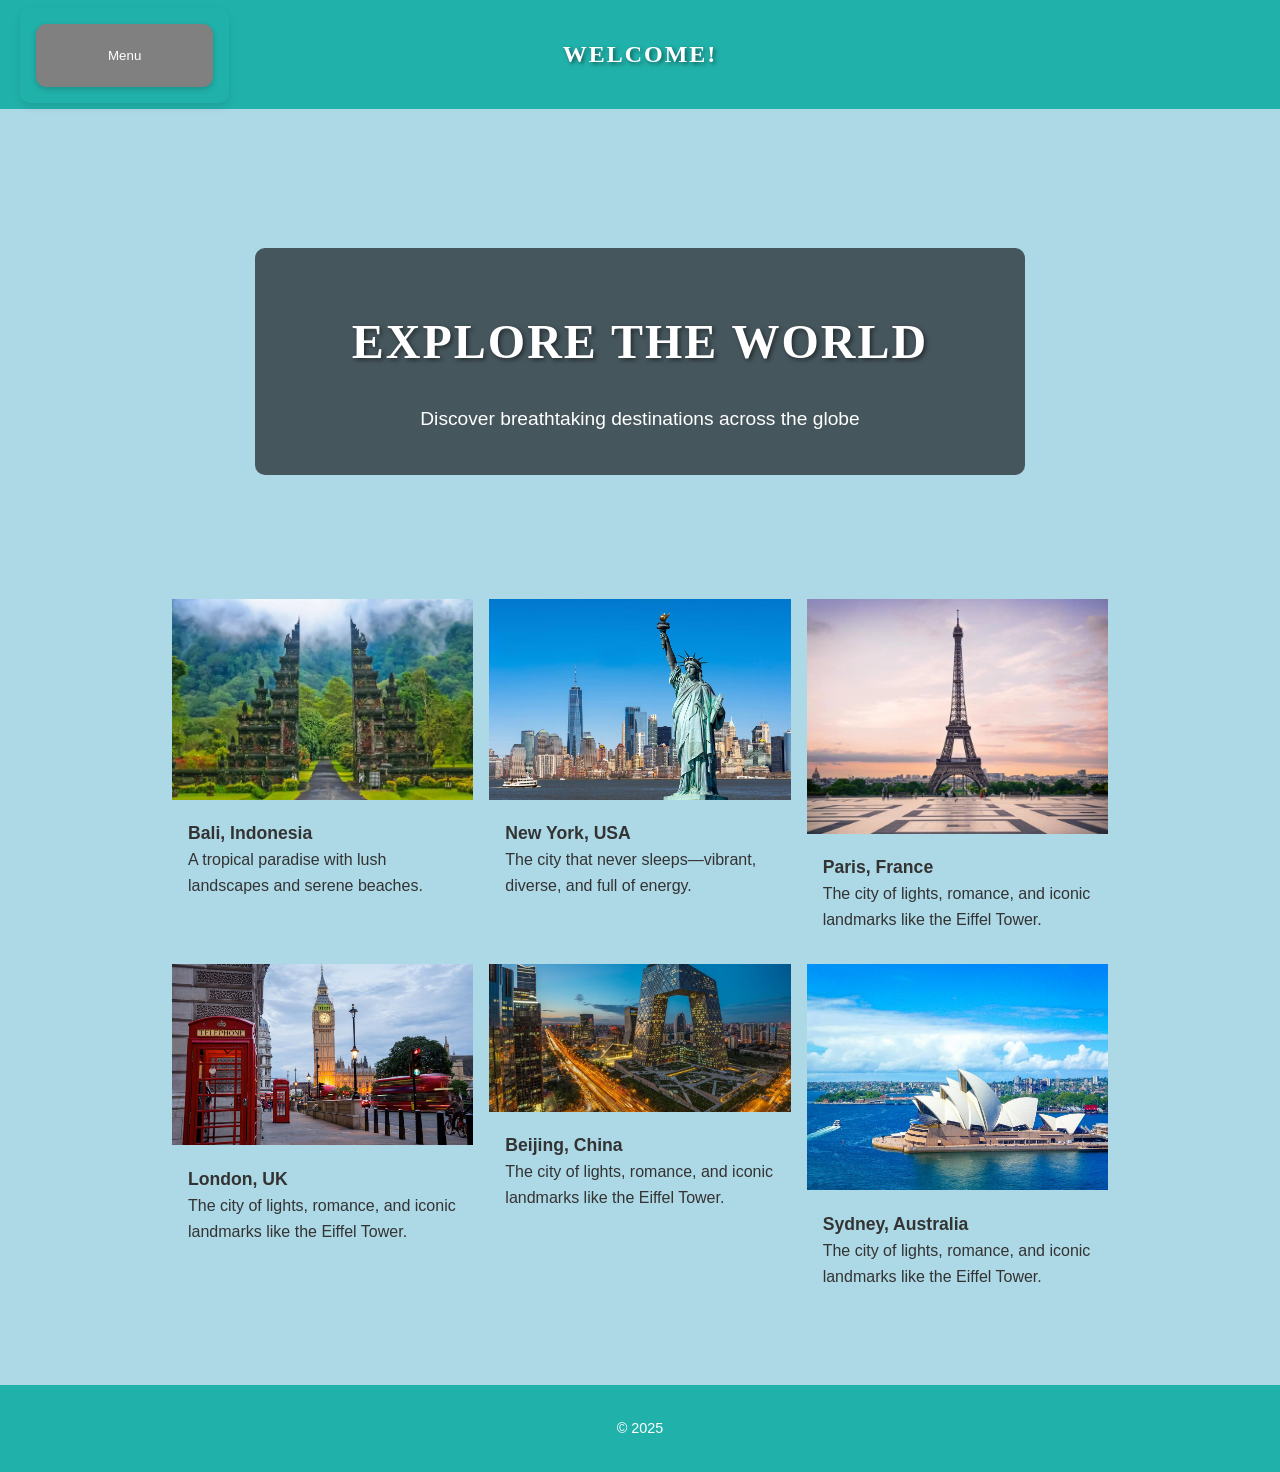
<file: index.html>
<!DOCTYPE html>
<html lang="en">

<head>
    <meta charset="UTF-8" />
    <meta name="viewport" content="width=device-width, initial-scale=1.0" />
    <title>Travel Website</title>
    <link rel="stylesheet" href="style.css" />
</head>

<body class="page-home">
    <header class="text-center py-4 bg-dark text-white">
        <h1>WELCOME!</h1>
    </header>


    <div class="dropdown">
        <button class="dropbtn">Menu</button>
        <div class="dropdown-content">
            <a href="About.html">About</a>
            <a href="Top Destinations.html">Top Destinations</a>
            <a href="Interactive Map.html">Interactive Map</a>
            <a href="Travel Tips.html">Travel Tips</a>
            <a href="Contacts.html">Contacts</a>
        </div>
    </div>



    <header class="hero text-center text-white">
        <div class="overlay">
            <h1>Explore the World</h1>
            <p>Discover breathtaking destinations across the globe</p>
        </div>
    </header>

    <section class="card-section">
        <div class="card-row">
            <div class="card">
                <img src="images/bali.png" alt="Bali" />
                <h5>Bali, Indonesia</h5>
                <p>A tropical paradise with lush landscapes and serene beaches.</p>
            </div>
            <div class="card">
                <img src="images/newyork.png" alt="New York" />
                <h5>New York, USA</h5>
                <p>The city that never sleeps—vibrant, diverse, and full of energy.</p>
            </div>
            <div class="card">
                <img src="images/paris.png" alt="Paris" />
                <h5>Paris, France</h5>
                <p>The city of lights, romance, and iconic landmarks like the Eiffel Tower.</p>
            </div>

            <div class="card">
                <img src="images/londn.png" alt="London" />
                <h5>London, UK</h5>
                <p>The city of lights, romance, and iconic landmarks like the Eiffel Tower.</p>
            </div>

            <div class="card">
                <img src="images/beijing.png" alt="beijing" />
                <h5>Beijing, China</h5>
                <p>The city of lights, romance, and iconic landmarks like the Eiffel Tower.</p>
            </div>

            <div class="card">
                <img src="images/australia.png" alt="Paris" />
                <h5>Sydney, Australia</h5>
                <p>The city of lights, romance, and iconic landmarks like the Eiffel Tower.</p>
            </div>
        </div>
    </section>

    <footer class="text-center py-4 bg-dark text-white">
        <p>&copy; 2025</p>
    </footer>

    <script src="script/dropdown.js"></script>
</body>

</html>
</file>
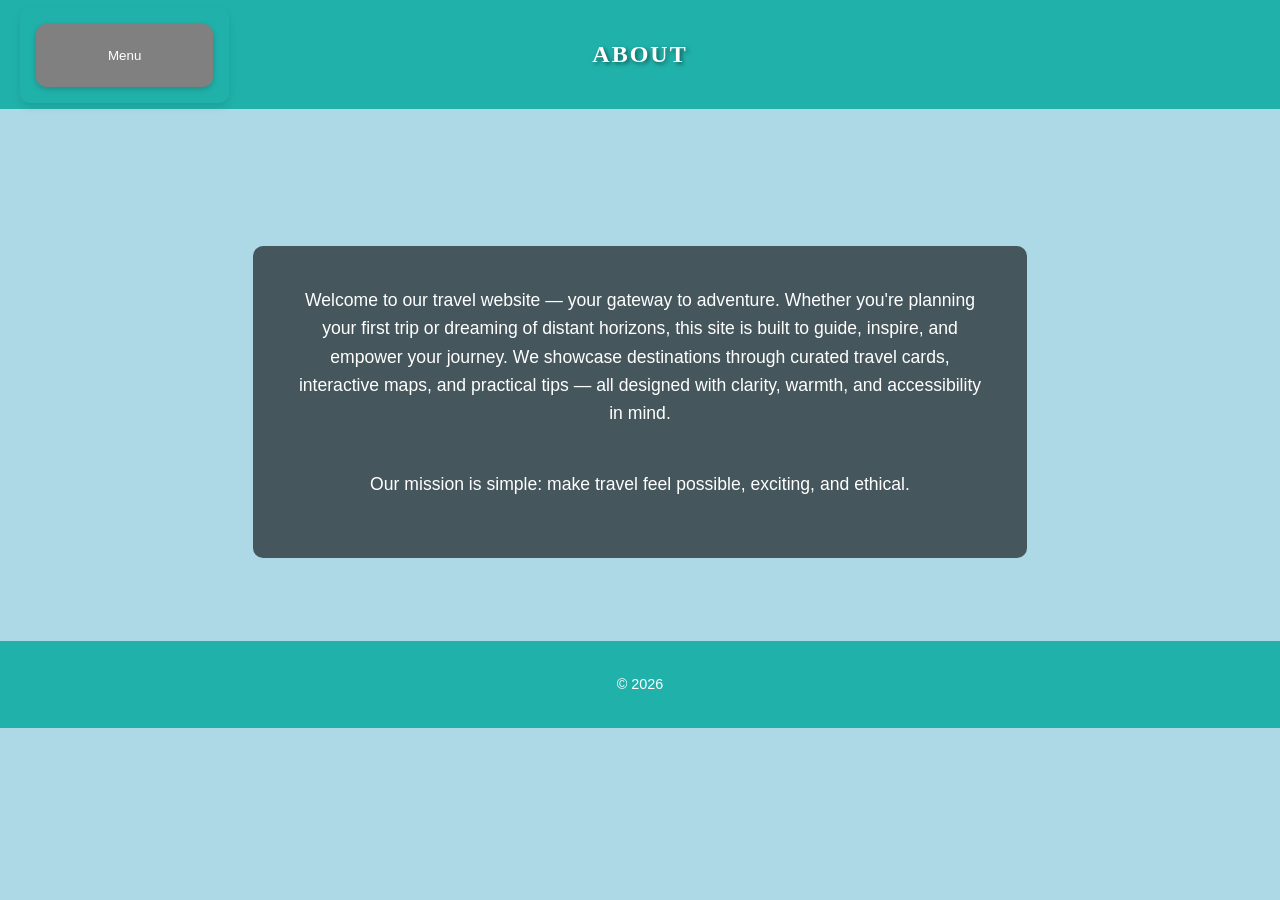
<file: About.html>
<!DOCTYPE html>
<html lang="en">

<head>
    <meta charset="UTF-8">
    <meta name="viewport" content="width=device-width, initial-scale=1.0">
    <title>About section</title>
    <link rel="stylesheet" href="style.css" />
</head>

<body class="page-about">

    <header class="text-center py-4 bg-dark text-white">
        <h1>ABOUT</h1>
    </header>

    <div class="dropdown">
        <button class="dropbtn">Menu</button>
        <div class="dropdown-content">
            <a href="index.html">Home</a>
            <a href="Top Destinations.html">Top Destinations</a>
            <a href="Interactive Map.html">Interactive Map</a>
            <a href="Travel Tips.html">Travel Tips</a>
            <a href="Contacts.html">Contacts</a>


        </div>
    </div>

    <header class="hero text-center text-white">
        <div class="overlay">
            <p>Welcome to our travel website — your gateway to adventure.
                Whether you're planning your first trip or dreaming of distant horizons, this site is built to guide,
                inspire, and empower your journey.
                We showcase destinations through curated travel cards, interactive maps, and practical tips — all
                designed with clarity, warmth, and accessibility in mind.</p><br>
            <p>Our mission is simple: make travel feel possible, exciting, and ethical.</p>



        </div>
    </header>

    <footer class="text-center py-4 bg-dark text-white">
        <p>&copy; 2026</p>
    </footer>

    <script src="script/dropdown.js"></script>
</body>

</html>
</file>
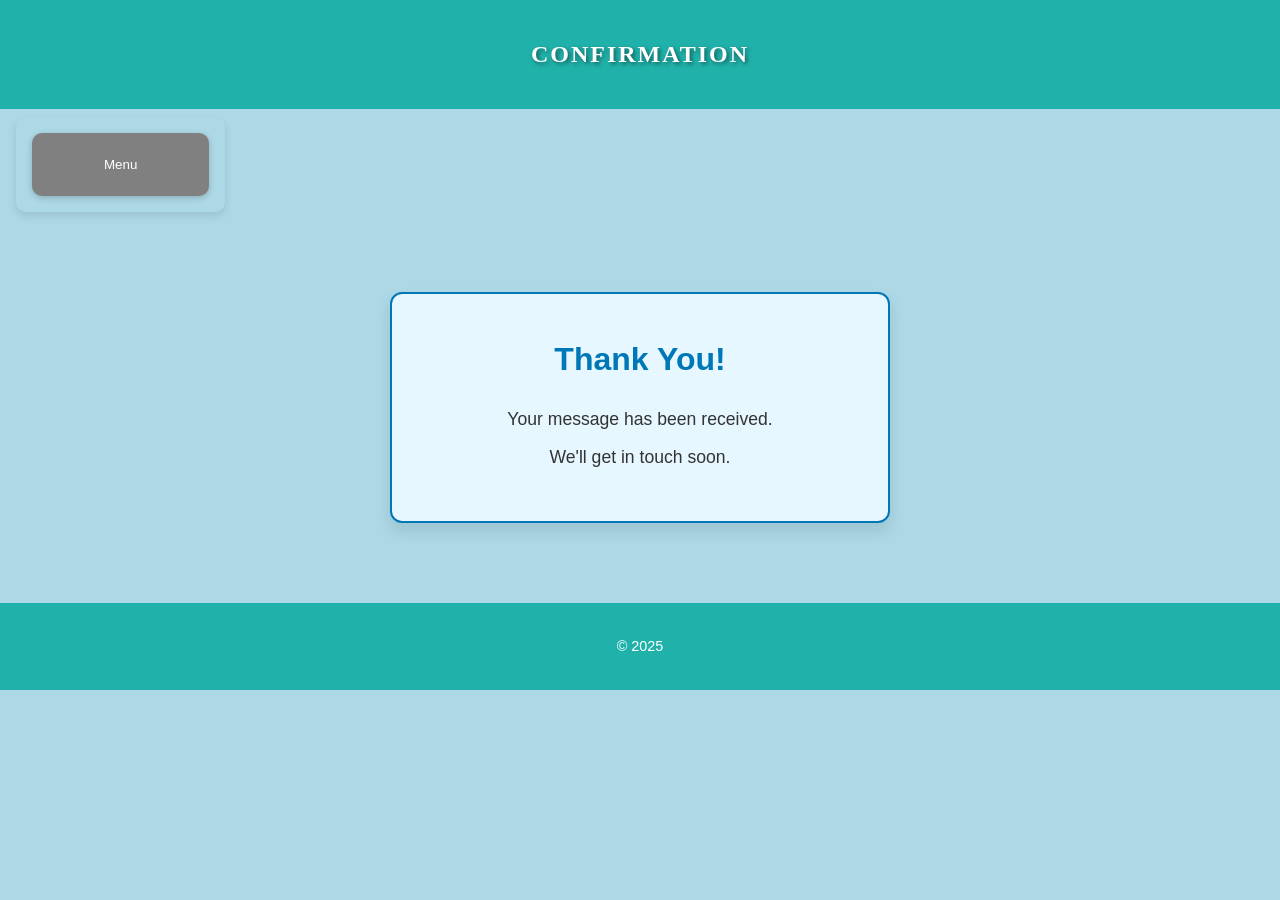
<file: Confirmation.html>
<!DOCTYPE html>
<html lang="en">

<head>
    <meta charset="UTF-8">
    <meta name="viewport" content="width=device-width, initial-scale=1.0">
    <title>Confirmation</title>
    <link rel="stylesheet" href="style.css" />

</head>

<body class="page-confirmation">
    <header class="text-center py-4 bg-dark text-white">
        <h1>CONFIRMATION</h1>
    </header>

    <div class="dropdown">
        <button class="dropbtn">Menu</button>
        <div class="dropdown-content">
            <a href="index.html">Home</a>
            <a href="About.html">About</a>
            <a href="Top Destinations.html">Top Destinations</a>
            <a href="Interactive Map.html">Interactive Map</a>
            <a href="Travel Tips.html">Travel Tips</a>
            <a href="Contacts.html">Contacts</a>
        </div>
    </div>

    <div class="message-box">
        <h2>Thank You!</h2>
        <p>Your message has been received.</p>
        <p>We'll get in touch soon.</p>
    </div>

    <footer class="text-center py-4 bg-dark text-white">
        <p>&copy; 2025</p>
    </footer>

    <script src="script/dropdown.js"></script>
</body>

</html>
</file>
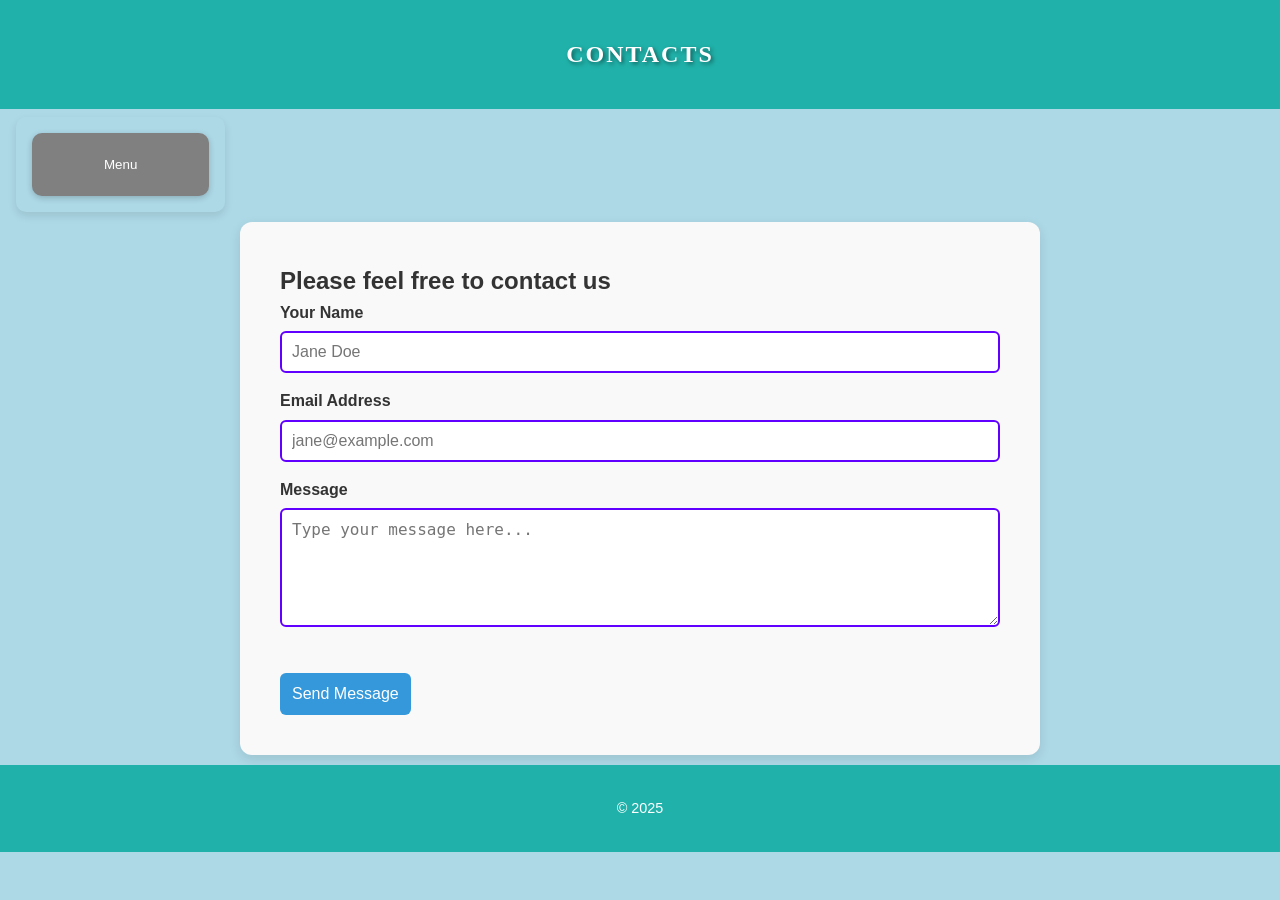
<file: Contacts.html>
<!DOCTYPE html>
<html lang="en">

<head>
    <meta charset="UTF-8">
    <meta name="viewport" content="width=device-width, initial-scale=1.0">
    <title>Contacts section</title>
    <link rel="stylesheet" href="style.css" />
</head>

<body class="page-contacts">
    <header class="text-center py-4 bg-dark text-white">
        <h1>CONTACTS</h1>
    </header>

    <div class="dropdown">
        <button class="dropbtn">Menu</button>
        <div class="dropdown-content">
            <a href="index.html">Home</a>
            <a href="About.html">About</a>
            <a href="Top Destinations.html">Top Destinations</a>
            <a href="Interactive Map.html">Interactive Map</a>
            <a href="Travel Tips.html">Travel Tips</a>
        </div>
    </div>

    <section class="contact-container">
        <h2>Please feel free to contact us</h2>

        <form>
            <label for="name">Your Name</label>
            <input type="text" id="name" name="name" placeholder="Jane Doe" required />

            <label for="email">Email Address</label>
            <input type="email" id="email" name="email" placeholder="jane@example.com" required />

            <label for="message">Message</label>
            <textarea id="message" name="message" rows="5" placeholder="Type your message here..."
                required></textarea>

            <button type="button" onclick="window.location.href='Confirmation.html'">Send Message</button>
        </form>
    </section>

    <footer class="text-center py-4 bg-dark text-white">
        <p>&copy; 2025</p>
    </footer>

    <script src="script/dropdown.js"></script>
</body>

</html>
</file>
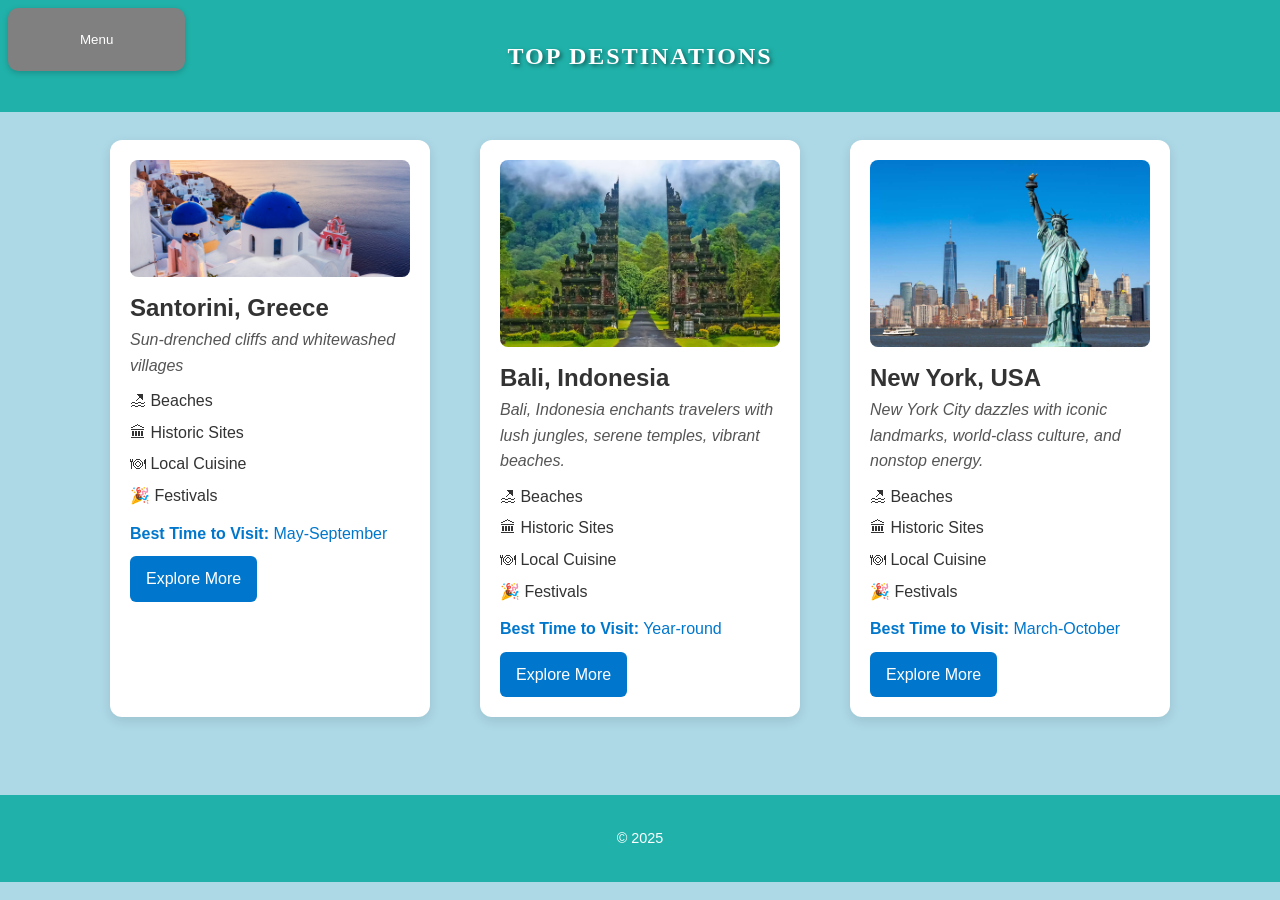
<file: Top Destinations.html>
<!DOCTYPE html>
<html lang="en">

<head>
    <meta charset="UTF-8">
    <meta name="viewport" content="width=device-width, initial-scale=1.0">
    <title>Top Destinations section</title>
    <link rel="stylesheet" href="style.css" />
</head>

<body class="page-top-destinations">
    <header class="top-nav">
        <div class="dropdown">
            <button class="dropbtn">Menu</button>
            <div class="dropdown-content">
                <a href="index.html">Home</a>
                <a href="About.html">About</a>
                <a href="Interactive Map.html">Interactive Map</a>
                <a href="Travel Tips.html">Travel Tips</a>
                <a href="Contacts.html">Contacts</a>
            </div>
        </div>
        <h1>TOP DESTINATIONS</h1>
    </header>

    <section class="center-wrapper">
        <div class="card-container">
            <div class="destination-card">
                <img src="images/Santorini.jpg" alt="Santorini, Greece" class="destination-img" width="100"
                    height="110">
                <h2>Santorini, Greece</h2>
                <p class="tagline">Sun-drenched cliffs and whitewashed villages</p>

                <ul class="highlights">
                    <li>🏖 Beaches</li>
                    <li>🏛 Historic Sites</li>
                    <li>🍽 Local Cuisine</li>
                    <li>🎉 Festivals</li>
                </ul>

                <p class="best-time"><strong>Best Time to Visit:</strong> May-September</p>
                <a href="#" class="explore-btn">Explore More</a>
            </div>


            <div class="destination-card">
                <img src="images/BaliIndonesia.jpg" alt="Bali, Indonesia" class="destination-img" width="100"
                    height="110">
                <h2>Bali, Indonesia</h2>
                <p class="tagline">Bali, Indonesia enchants travelers with lush jungles, serene temples, vibrant
                    beaches.</p>

                <ul class="highlights">
                    <li>🏖 Beaches</li>
                    <li>🏛 Historic Sites</li>
                    <li>🍽 Local Cuisine</li>
                    <li>🎉 Festivals</li>
                </ul>

                <p class="best-time"><strong>Best Time to Visit:</strong> Year-round</p>
                <a href="#" class="explore-btn">Explore More</a>

            </div>

            <div class="destination-card">
                <img src="images/NewYork.jpg" alt="New York, United States of America" class="destination-img"
                    width="100" height="110">
                <h2>New York, USA</h2>
                <p class="tagline">New York City dazzles with iconic landmarks, world-class culture, and nonstop energy.
                </p>

                <ul class="highlights">
                    <li>🏖 Beaches</li>
                    <li>🏛 Historic Sites</li>
                    <li>🍽 Local Cuisine</li>
                    <li>🎉 Festivals</li>
                </ul>

                <p class="best-time"><strong>Best Time to Visit:</strong> March-October</p>
                <a href="#" class="explore-btn">Explore More</a>
            </div>
        </div>
    </section>

    <footer class="text-center py-4 bg-dark text-white">
        <p>&copy; 2025</p>
    </footer>

    <script src="script/dropdown.js"></script>
</body>

</html>
</file>
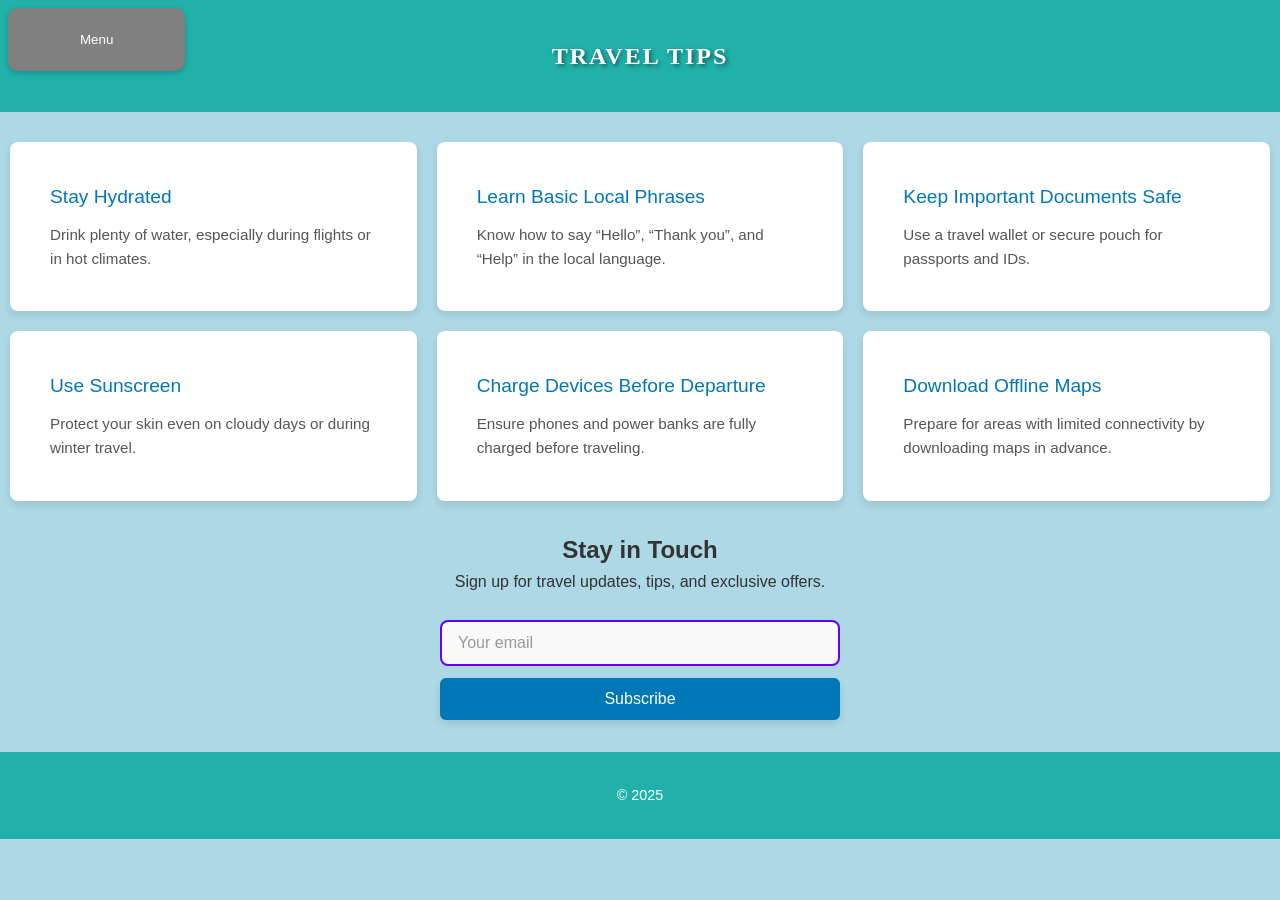
<file: Travel Tips.html>
<!DOCTYPE html>
<html lang="en">

<head>
    <meta charset="UTF-8">
    <meta name="viewport" content="width=device-width, initial-scale=1.0">
    <title>Travel Tips section</title>
    <link rel="stylesheet" href="style.css" />



</head>

<body class="page-travel-tips">
    <header class="top-nav">
        <div class="dropdown">
            <button class="dropbtn">Menu</button>
            <div class="dropdown-content">
                <a href="index.html">Home</a>
                <a href="About.html">About</a>
                <a href="Top Destinations.html">Top Destinations</a>
                <a href="Interactive Map.html">Interactive Map</a>
                <a href="Contacts.html">Contacts</a>
            </div>
        </div>
        <h1>TRAVEL TIPS</h1>
    </header>

    <div class="tips-container">
        <div class="tip-card">
            <div class="tip-title">Stay Hydrated</div>
            <div class="tip-description">Drink plenty of water, especially during flights or in hot climates.</div>
        </div>

        <div class="tip-card">
            <div class="tip-title">Learn Basic Local Phrases</div>
            <div class="tip-description">Know how to say “Hello”, “Thank you”, and “Help” in the local language.</div>
        </div>

        <div class="tip-card">
            <div class="tip-title">Keep Important Documents Safe</div>
            <div class="tip-description">Use a travel wallet or secure pouch for passports and IDs.</div>
        </div>

        <div class="tip-card">
            <div class="tip-title">Use Sunscreen</div>
            <div class="tip-description">Protect your skin even on cloudy days or during winter travel.</div>
        </div>

        <div class="tip-card">
            <div class="tip-title">Charge Devices Before Departure</div>
            <div class="tip-description">Ensure phones and power banks are fully charged before traveling.</div>
        </div>

        <div class="tip-card">
            <div class="tip-title">Download Offline Maps</div>
            <div class="tip-description">Prepare for areas with limited connectivity by downloading maps in advance.
            </div>
        </div>
    </div>

    <section class="contact-teaser">
        <h2>Stay in Touch</h2>
        <p>Sign up for travel updates, tips, and exclusive offers.</p>
        <br>
        <form action="thankyou.html" method="GET" class="subscribe-form">
            <input type="email" name="email" class="email-input" placeholder="Your email" required>
            <button type="submit">Subscribe</button>
        </form>
        <div id="confirmation" style="display:none; margin-top:20px;"></div>


    </section>

    <footer class="text-center py-4 bg-dark text-white">
        <p>&copy; 2025</p>
    </footer>

    <script src="script/dropdown.js"></script>
</body>

</html>
</file>
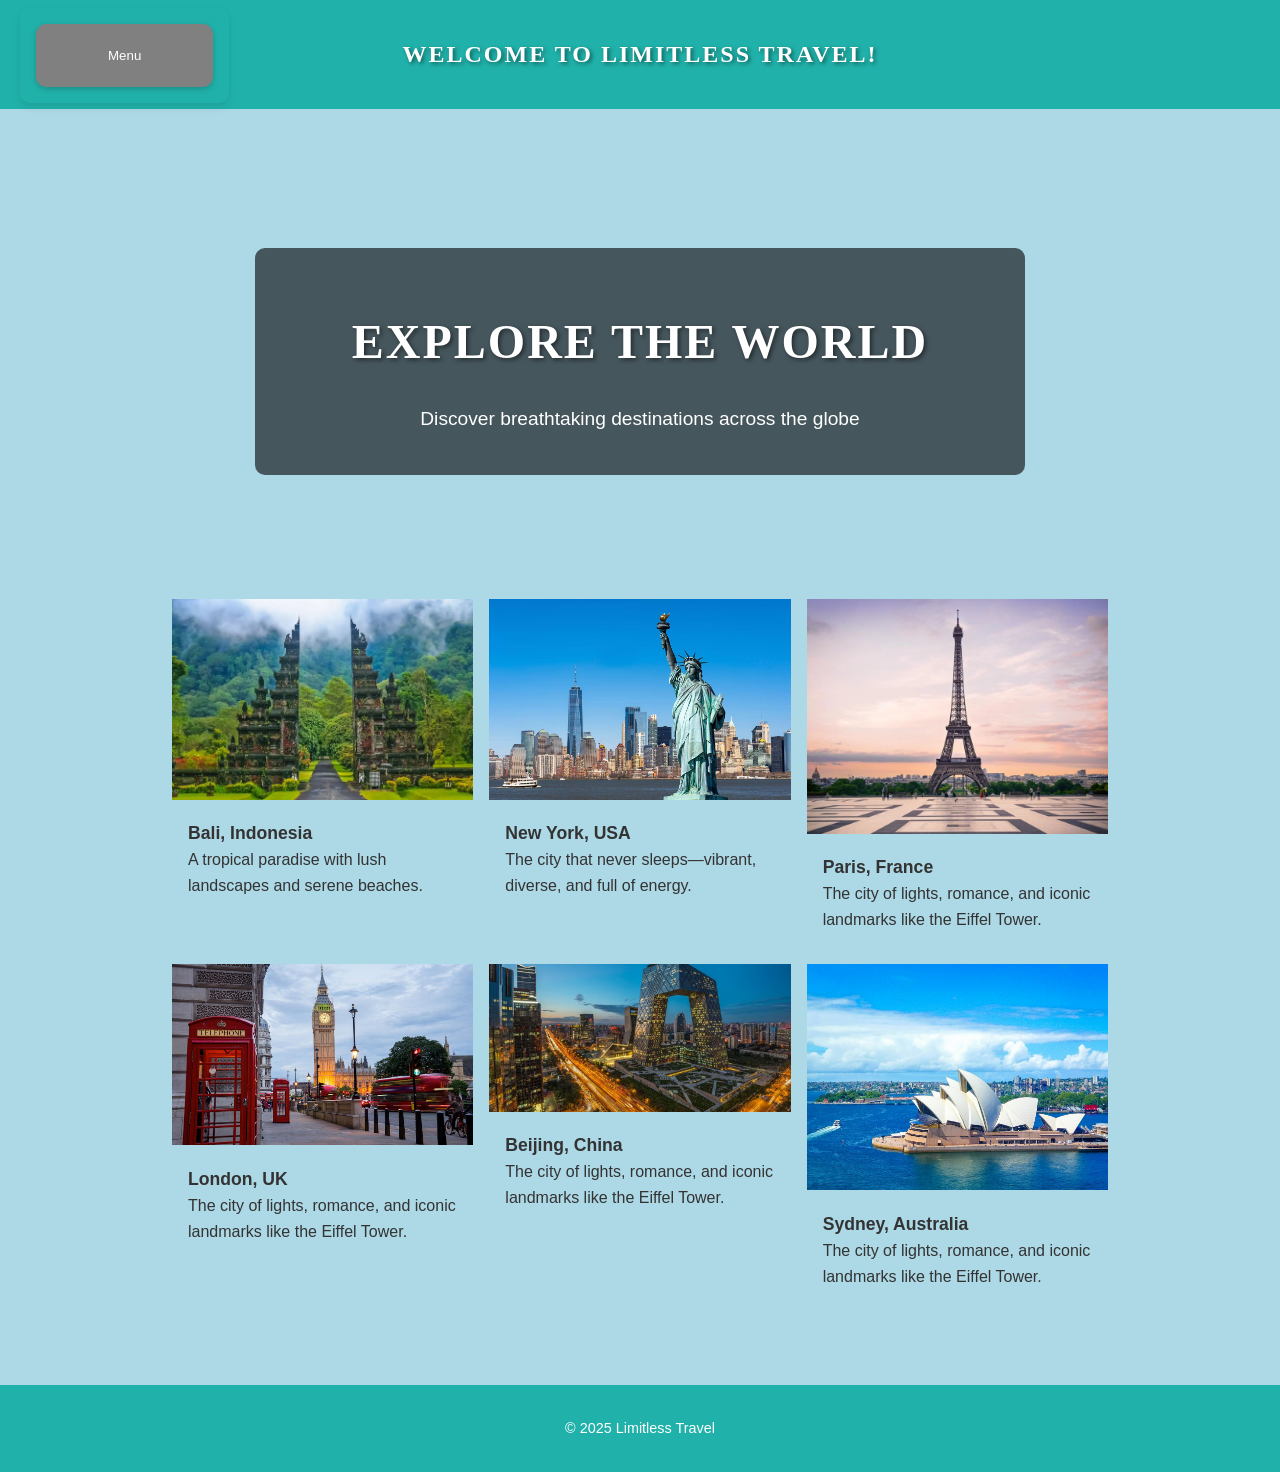
<file: Travel.html>
<!DOCTYPE html>
<html lang="en">

<head>
    <meta charset="UTF-8" />
    <meta name="viewport" content="width=device-width, initial-scale=1.0" />
    <title>Limitless Travel</title>
    <link rel="stylesheet" href="style.css" />
</head>

<body>



    <header class="text-center py-4 bg-dark text-white">
        <h1>WELCOME TO LIMITLESS TRAVEL!</h1>
    </header>


    <div class="dropdown">
        <button class="dropbtn">Menu</button>
        <div class="dropdown-content">
            <a href="About.html">About</a>
            <a href="Top Destinations.html">Top Destinations</a>
            <a href="Interactive Map.html">Interactive Map</a>
            <a href="Travel Tips.html">Travel Tips</a>
            <a href="Contacts.html">Contacts</a>
        </div>
    </div>



    <header class="hero text-center text-white">
        <div class="overlay">
            <h1>Explore the World</h1>
            <p>Discover breathtaking destinations across the globe</p>
        </div>
    </header>

    <section class="card-section">
        <div class="card-row">
            <div class="card">
                <img src="images/bali.png" alt="Bali" />
                <h5>Bali, Indonesia</h5>
                <p>A tropical paradise with lush landscapes and serene beaches.</p>
            </div>
            <div class="card">
                <img src="images/newyork.png" alt="New York" />
                <h5>New York, USA</h5>
                <p>The city that never sleeps—vibrant, diverse, and full of energy.</p>
            </div>
            <div class="card">
                <img src="images/paris.png" alt="Paris" />
                <h5>Paris, France</h5>
                <p>The city of lights, romance, and iconic landmarks like the Eiffel Tower.</p>
            </div>

            <div class="card">
                <img src="images/londn.png" alt="London" />
                <h5>London, UK</h5>
                <p>The city of lights, romance, and iconic landmarks like the Eiffel Tower.</p>
            </div>

            <div class="card">
                <img src="images/beijing.png" alt="beijing" />
                <h5>Beijing, China</h5>
                <p>The city of lights, romance, and iconic landmarks like the Eiffel Tower.</p>
            </div>

            <div class="card">
                <img src="images/australia.png" alt="Paris" />
                <h5>Sydney, Australia</h5>
                <p>The city of lights, romance, and iconic landmarks like the Eiffel Tower.</p>
            </div>
        </div>
    </section>


    <!-- Footer -->
    <footer class="text-center py-4 bg-dark text-white">
        <p>&copy; 2025 Limitless Travel</p>
    </footer>

    <script src="script/dropdown.js"></script>
</body>

</html>
</file>
<file: style.css>
* {
    margin: 0;
    padding: 0;
    box-sizing: border-box;
}

body {
    font-family: 'Segoe UI', sans-serif;
    line-height: 1.6;
    background-color: lightblue;
    color: #333;
}

/* Hero Section */
.hero {
    background: url('https://images.unsplash.com/photo-1488646953014-85cb44e25828?auto=format&fit=crop&w=1600&q=80') no-repeat center center/cover;
    height: 35vh;
    display: flex;
    align-items: center;
    justify-content: center;
    position: relative;

}

.hero .overlay {
    background-color: rgba(0, 0, 0, 0.6);
    padding: 2.5rem;
    text-align: center;
    color: #fff;
    border-radius: 10px;
    width: 62%;

}

.hero h1 {
    font-size: 3rem;
    margin-bottom: 0.5rem;
}

.hero p {
    font-size: 1.2rem;
}

/* Destination Cards */
.destinations {
    display: flex;
    flex-wrap: wrap;
    justify-content: center;
    gap: 3rem;
    padding: 5rem 2rem;
}

.card-section {
    padding: 5rem 2rem;
}

.card-row {
    display: flex;
    justify-content: center;
    gap: 1rem;
    flex-wrap: wrap;
    max-width: 1000px;
    margin: auto;
}

.card {
    flex: 0 1 calc(33.333% - 2rem);
    /* 3 cards per row with spacing */
    box-sizing: border-box;
}

.card:hover {
    transform: translateY(-5px);
    box-shadow: 0 10px 20px rgba(0, 0, 0, 0.2);
}

.card img {
    width: 100%;
    height: auto;
}

.card h2 {
    padding: 1rem;
    font-size: 1.5rem;
}

.card p {
    padding: 0 1rem 1rem;
    font-size: 1rem;
}

/* Footer */
footer {
    text-align: center;
    padding: 2rem;
    background-color: lightseagreen;
    color: #fff;
    font-size: 0.9rem;
}

header {
    text-align: center;
    padding: 1.2rem;
    background-color: lightseagreen;
    color: #fff;
    font-size: 0.9rem;
}

@media (max-width: 600px) {
    header {
        padding: 0.8rem;
        font-size: 0.8rem;
    }
}


.dropdown {
    position: relative;
    right: -20px;
    top: -101px;
    display: inline-block;
    padding: 1rem;
    border-radius: 10px;
    box-shadow: 0 4px 8px rgba(0, 0, 0, 0.1);
    transition: transform 0.3s ease;

}

.dropbtn {
    background-color: grey;
    color: white;
    padding: 1.5rem 4.5rem;
    border: none;
    cursor: pointer;
    border-radius: 10px;
    box-shadow: 0 2px 6px rgba(0, 0, 0, 0.2);
    transition: background-color 0.3s ease;

}

.dropdown-content {
    display: none;
    position: absolute;
    background-color: #e0f7fa;
    min-width: 160px;
    box-shadow: 0 8px 16px rgba(0, 0, 0, 0.2);
    z-index: 1;
    border-radius: 5px;
    font-family: 'Quicksand', 'Poppins', sans-serif;
    animation: fadeIn 0.3s ease-in-out;


}

.dropdown-content a {
    color: black;
    padding: 0.75rem 1rem;
    text-decoration: none;
    text-decoration-style: none;
    display: block;
}

.dropdown-content a:hover {
    background-color: #ddd;
}

.dropdown:hover .dropdown-content,
.dropdown.dropdown-open .dropdown-content {
    display: block;
}

.container {
    max-width: 1200px;
    width: 90%;
    margin: 0px auto 40px auto;
    padding: 30px;
    background-color: #e0f7fa;
    border-radius: 12px;
    box-shadow: 0 8px 20px rgba(0, 0, 0, 0.15);
    text-align: center;
    font-family: 'Lato', sans-serif;
}

.contact-container {
    max-width: 800px;
    margin: 10px auto;
    padding: 40px;
    background-color: #f9f9f9;
    border-radius: 12px;
    box-shadow: 0 4px 12px rgba(0, 0, 0, 0.1);
    font-family: 'Segoe UI', sans-serif;
    color: #333;
}

.contact-container input,
.contact-container textarea {
    width: 100%;
    padding: 10px;
    margin-bottom: 15px;
    border: 1px solid #ccc;
    border-radius: 6px;
    font-size: 16px;
}

.contact-container button {
    background-color: lightslategrey;
    color: white;
    padding: 12px 20px;
    border: none;
    border-radius: 6px;
    cursor: pointer;
    transition: background-color 0.3s ease;
}

#map {
    height: 500px;
    width: 100%;
    margin-top: 2rem;
    border-radius: 8px;
    box-shadow: 0 4px 12px rgba(0, 0, 0, 0.1);
}

.tips-container {
    display: flex;
    flex-wrap: wrap;
    /* Allows wrapping to next line */
    justify-content: center;
    /* Centers the rows */
    gap: 20px;
    max-width: 1400px;
    margin: 30px auto;
}

.tip-card {
    background-color: #fff;
    border-radius: 8px;
    box-shadow: 0 4px 8px rgba(0, 0, 0, 0.1);
    padding: 40px;
    width: calc(33.333% - 20px);
    /* 3 cards per row with gap */
    box-sizing: border-box;
    transition: transform 0.2s ease;
}

nav ul {
    display: flex;
    gap: 1rem;
}

@media (max-width: 600px) {
    nav ul {
        flex-direction: column;
    }
}



.grid {
    display: grid;
    grid-template-columns: repeat(auto-fit, minmax(250px, 1fr));
    gap: 1rem;
}




.tip-card:hover {
    transform: translateY(-5px);
}


.tip-title {
    font-size: 1.2em;
    margin-bottom: 10px;
    color: #0077b6;
}

.tip-description {
    font-size: 0.95em;
    color: #555;
}

.message-box {
    max-width: 500px;
    margin: 80px auto;
    padding: 40px;
    background-color: #e6f7ff;
    /* Soft blue background */
    border: 2px solid #0077b6;
    /* Accent border */
    border-radius: 12px;
    box-shadow: 0 8px 16px rgba(0, 0, 0, 0.1);
    text-align: center;
    font-family: 'Segoe UI', sans-serif;
    animation: fadeIn 1s ease-in;

}

@keyframes fadeIn {
    from {
        opacity: 0;
        transform: translateY(20px);
    }

    to {
        opacity: 1;
        transform: translateY(0);
    }
}

.message-box h2 {
    color: #0077b6;
    font-size: 2em;
    margin-bottom: 20px;
}

.message-box p {
    color: #333;
    font-size: 1.1em;
    margin-bottom: 10px;
}

.contact-teaser {
    margin: 0 auto;
    max-width: 600px;
    /* Optional: controls width */
    text-align: center;
    /* Centers text inside */
}

button[type="submit"] {
    background-color: #0077b6;
    /* Deep ocean blue */
    color: white;
    /* Text color */
    padding: 12px 24px;
    /* Space inside the button */
    border: none;
    /* Remove default border */
    border-radius: 6px;
    /* Rounded corners */
    font-size: 1em;
    /* Readable text size */
    cursor: pointer;
    /* Pointer on hover */
    transition: background-color 0.3s ease, transform 0.2s ease;
    box-shadow: 0 4px 8px rgba(0, 0, 0, 0.1);
    /* Soft shadow */
}

.email-input {
    width: 100%;
    max-width: 400px;
    padding: 12px 16px;
    font-size: 16px;
    border: 2px solid #ccc;
    border-radius: 8px;
    background-color: #f9f9f9;
    color: #333;
    transition: border-color 0.3s ease;
}

.email-input::placeholder {
    color: #999;
}

.email-input:focus {
    border-color: #0077cc;
    outline: none;
    background-color: #fff;
}


/* Top Destinations */
.destination-card {
    background-color: #fff;
    border-radius: 12px;
    box-shadow: 0 4px 12px rgba(0, 0, 0, 0.1);
    padding: 20px;
    max-width: 350px;
    margin: 20px;
    flex: 0 0 auto;
    font-family: 'Segoe UI', sans-serif;
}

.destination-img {
    width: 100%;
    border-radius: 8px;
    margin-bottom: 12px;
}

.tagline {
    font-style: italic;
    color: #555;
    margin-bottom: 10px;
}

.highlights {
    list-style: none;
    padding-left: 0;
    margin-bottom: 12px;
}

.highlights li {
    margin: 6px 0;
    font-size: 16px;
}

.best-time {
    color: #0077cc;
    font-weight: 500;
    margin-bottom: 10px;
}

.explore-btn {
    display: inline-block;
    padding: 10px 16px;
    background-color: #0077cc;
    color: #fff;
    text-decoration: none;
    border-radius: 6px;
    transition: background-color 0.3s ease;
}

.explore-btn:hover {
    background-color: #005fa3;
}

.card-container {
    display: flex;
    flex-wrap: wrap;
    justify-content: center;
    gap: 30px;
    padding: 10px;
    max-width: 1200px;
    margin: 0 auto;
}

.center-wrapper {
    min-height: 50vh;
    height: auto;
    display: flex;
    justify-content: center;
    align-items: center;
    padding: 2rem 1rem 3rem;
}

.page-top-destinations .center-wrapper {
    align-items: flex-start;
    padding-top: 0.5rem;
}

.page-top-destinations .card-container {
    flex-wrap: nowrap;
    justify-content: center;
    align-items: stretch;
    max-width: none;
    width: 100%;
    overflow-x: auto;
    padding: 10px 1rem 20px;
}

.page-top-destinations .destination-card {
    flex: 0 0 320px;
    max-width: 320px;
    margin: 10px;
}

button {
    background-color: #007BFF;
    color: white;
    padding: 12px 24px;
    border: none;

}

#locationInput {
    width: 80%;
    max-width: 300px;
    padding: 0.8rem 1rem;
    font-size: 1rem;
    font-family: 'Poppins', sans-serif;
    color: #333;
    background-color: #f9f9f9;
    border: 2px solid lightseagreen;
    border-radius: 8px;
    box-shadow: 0 2px 6px rgba(0, 0, 0, 0.1);
    transition: all 0.3s ease;
}

/* Button styling */
.contact-container button {
    margin-top: 1.5rem;
    padding: 0.75rem;
    background-color: #3498db;
    color: white;
    border: none;
    border-radius: 6px;
    font-size: 1rem;
    cursor: pointer;
    transition: background-color 0.3s ease;
}

/* Button hover effect */
.contact-container button:hover {
    background-color: #2980b9;
}

input:invalid,
textarea:invalid {
    border: 2px solid rgb(98, 0, 255);
}

.navbar-brand {
    font-family: 'Montserrat', sans-serif;
    font-size: 1.8rem;
    font-weight: bold;
    color: #2c3e50;
    padding: 0.5rem 1rem;
}

h1 {
    font-family: 'Playfair Display', serif;
    /* Elegant, travel-inspired font */
    font-size: 1.5rem;
    font-weight: 700;
    color: #ffffff;
    text-align: center;
    text-transform: uppercase;
    letter-spacing: 2px;
    margin: 0;
    padding: 1rem;
    text-shadow: 2px 2px 4px rgba(0, 0, 0, 0.5);
    background: linear-gradient(to right, #00eaff54);

}

@media (max-width: 480px) {
    .card {
        flex: 0 1 calc(50% - 1rem);
    }

    .tip-card {
        width: calc(50% - 20px);
    }

    .card-row {
        max-width: 100%;
    }
}


@media (max-width: 834px) {
    .hero {
        height: 30vh;
        min-height: 200px;
    }

    .hero .overlay {
        width: 85%;
        padding: 1.5rem;
        height: auto;
        min-height: 0;
    }

    .hero h1 {
        font-size: 2rem;
    }

    .hero p {
        font-size: 1rem;
    }

    .dropdown {
        top: -80px;
        right: 10px;
    }

    /* Pages without hero: dropdown below header on tablets */
    .page-confirmation .dropdown,
    .page-contacts .dropdown {
        top: 0;
        right: auto;
        left: 10px;
        margin: 0.5rem 10px 0;
    }

    .dropbtn {
        padding: 1rem 2.5rem;
    }

    .destinations,
    .card-section {
        padding: 3rem 1rem;
        gap: 2rem;
    }

    .container,
    .contact-container {
        padding: 24px;
    }

    .tips-container {
        margin: 20px auto;
        gap: 16px;
    }

    #map {
        height: 350px;
    }

    .message-box {
        margin: 40px auto;
        padding: 24px;
    }

    .center-wrapper {
        height: auto;
        min-height: 40vh;
        padding: 1rem 0;
    }

    .page-top-destinations .card-container {
        flex-wrap: nowrap;
        justify-content: flex-start;
        overflow-x: auto;
    }

    .page-top-destinations .destination-card {
        flex: 0 0 300px;
        max-width: 300px;
    }

    .card-container {
        flex-wrap: wrap;
        justify-content: center;
        overflow-x: visible;
        scroll-snap-type: none;
    }

    .destination-card {
        flex: 0 1 calc(100% - 20px);
        max-width: 400px;
    }

    /* Interactive Map page on tablets */
    .page-interactive-map .container {
        width: 92%;
        padding: 24px 20px;
    }
}

@media (max-width: 600px) {
    .hero .overlay {
        width: 92%;
        padding: 1.25rem;
        height: auto;
        min-height: 0;
    }

    .hero h1 {
        font-size: 1.5rem;
    }

    .hero p {
        font-size: 0.95rem;
    }

    .dropdown {
        top: -72px;
        right: 8px;
        left: 8px;
        text-align: center;
    }

    /* Pages without hero: keep dropdown below header so it doesn’t cover the title */
    .page-confirmation .dropdown,
    .page-contacts .dropdown {
        top: 0;
        right: auto;
        left: 8px;
        margin: 0.5rem 8px 0;
    }

    /* Interactive Map page: stack search controls */
    .page-interactive-map .container {
        width: 95%;
        padding: 20px 16px;
    }

    .page-interactive-map .map-search {
        flex-direction: column;
        align-items: stretch;
    }

    .page-interactive-map #locationInput {
        width: 100%;
        max-width: none;
    }

    .page-interactive-map #searchButton {
        width: 100%;
        padding: 0.75rem 1rem;
        border-radius: 8px;
    }

    .page-interactive-map #map {
        height: clamp(260px, 42vh, 360px);
    }

    .dropbtn {
        width: 100%;
        padding: 0.9rem 1.5rem;
    }

    .page-confirmation .dropbtn,
    .page-contacts .dropbtn {
        width: auto;
    }

    .dropdown-content {
        min-width: 100%;
        left: 0;
        right: 0;
    }

    .card {
        flex: 0 1 100%;
    }

    .tip-card {
        width: 100%;
    }

    .destinations,
    .card-section {
        padding: 2rem 0.75rem;
        gap: 1.5rem;
    }

    .card-row {
        gap: 0.75rem;
    }

    .container,
    .contact-container {
        padding: 16px;
        width: 95%;
    }

    .message-box {
        margin: 24px auto;
        padding: 20px;
        max-width: 95%;
    }

    .message-box h2 {
        font-size: 1.5em;
    }

    #map {
        height: 280px;
    }

    #locationInput {
        width: 95%;
    }
}

@media (max-width: 480px) {
    .hero {
        height: 28vh;
        min-height: 180px;
    }

    .hero .overlay {
        width: 96%;
        padding: 1rem;
        height: auto;
        min-height: 0;
    }

    .hero h1 {
        font-size: 1.25rem;
    }

    .dropdown {
        top: -68px;
    }

    .page-confirmation .dropdown,
    .page-contacts .dropdown {
        top: 0;
        margin: 0.5rem 8px 0;
    }

    .contact-container input,
    .contact-container textarea {
        font-size: 16px;
    }

    .destination-card {
        margin: 12px;
    }
}


@media (max-width: 390px) {
    .hero .overlay {
        width: 98%;
        padding: 0.875rem;
        height: auto;
        min-height: 0;
    }

    .hero h1 {
        font-size: 1.15rem;
    }

    .page-confirmation .dropdown,
    .page-contacts .dropdown {
        top: 0;
        margin: 0.4rem 6px 0;
    }

    .destinations,
    .card-section {
        padding: 1.25rem 0.5rem;
    }

    .container,
    .contact-container {
        padding: 12px;
        width: 95%;
    }

    .message-box {
        padding: 16px;
        max-width: 96%;
    }

    .dropbtn {
        padding: 0.75rem 1rem;
    }
}

/* About page: hero grows with long intro copy */
.page-about .hero {
    height: auto;
    min-height: 45vh;
    padding: 2.5rem 1rem 3rem;
    margin-bottom: 2rem;
}

.page-about .overlay {
    display: block;
    padding-top: 40px;
    height: auto;
    min-height: 0;
}

.page-about .overlay p {
    font-size: 1.1rem;
    line-height: 1.6;
    margin-bottom: 20px;
}

@media (max-width: 768px) {
    .page-about .hero {
        padding: 20px 15px 2rem;
        min-height: auto;
    }

    .page-about .overlay {
        padding: 25px 15px;
        width: 92%;
    }

    .page-about .overlay p {
        font-size: 1rem;
        line-height: 1.55;
    }
}

@media (min-width: 600px) {

    .page-confirmation .dropdown,
    .page-contacts .dropdown {
        top: 0;
        right: auto;
        left: 8px;
        margin: 0.5rem 8px 0;
    }
}

.page-confirmation .dropdown,
.page-contacts .dropdown,
.page-yourpage .dropdown {
    top: 0;
    right: auto;
    left: 8px;
    margin: 0.5rem 8px 0;
}

/* Interactive Map page layout */
.page-interactive-map .container {
    max-width: 960px;
    width: min(94%, 960px);
    margin: 1.5rem auto 2.5rem;
    padding: clamp(16px, 3vw, 28px);
}

.page-interactive-map .container > h1 {
    font-size: clamp(1.35rem, 3vw, 1.75rem);
    margin-bottom: 1rem;
}

.page-interactive-map .map-search {
    display: flex;
    flex-wrap: wrap;
    gap: 0.75rem;
    justify-content: center;
    align-items: center;
    margin-bottom: 0.75rem;
}

.page-interactive-map #locationInput {
    flex: 1 1 240px;
    width: min(100%, 380px);
    max-width: 380px;
    margin: 0;
}

.page-interactive-map #searchButton {
    flex: 0 0 auto;
    width: auto;
    min-width: 120px;
    padding: 0.75rem 1.5rem;
    border-radius: 8px;
}

.page-interactive-map #weatherInfo {
    margin: 0.5rem 0 0.75rem;
    min-height: 1.25rem;
}

.page-interactive-map #map {
    width: 100%;
    max-width: 100%;
    height: clamp(300px, 50vh, 480px);
    margin: 1rem auto 0;
    border-radius: 8px;
    box-shadow: 0 4px 12px rgba(0, 0, 0, 0.1);
    overflow: hidden;
}

/* Top nav: Menu inside navbar, top left */
.page-top-destinations header.top-nav,
.page-interactive-map header.top-nav,
.page-travel-tips header.top-nav {
    position: relative;
    display: flex;
    align-items: center;
    justify-content: center;
    min-height: 7rem;
    padding: 1.2rem 1rem;
}

.page-top-destinations header.top-nav h1,
.page-interactive-map header.top-nav h1,
.page-travel-tips header.top-nav h1 {
    padding: 0;
    margin: 0;
}

.page-top-destinations header.top-nav .dropdown,
.page-interactive-map header.top-nav .dropdown,
.page-travel-tips header.top-nav .dropdown {
    position: absolute;
    left: 8px;
    top: 8px;
    right: auto;
    bottom: auto;
    transform: none;
    margin: 0;
    padding: 0;
    z-index: 2;
    text-align: left;
    width: auto;
    box-shadow: none;
}

.page-top-destinations header.top-nav .dropbtn,
.page-interactive-map header.top-nav .dropbtn,
.page-travel-tips header.top-nav .dropbtn {
    width: auto;
}

@media (max-width: 600px) {
    .page-top-destinations header.top-nav,
    .page-interactive-map header.top-nav,
    .page-travel-tips header.top-nav {
        min-height: 5.5rem;
    }

    .page-top-destinations header.top-nav .dropdown,
    .page-interactive-map header.top-nav .dropdown,
    .page-travel-tips header.top-nav .dropdown {
        left: 8px;
        top: 8px;
        right: auto;
        transform: none;
        text-align: left;
    }

    .page-top-destinations header.top-nav .dropbtn,
    .page-interactive-map header.top-nav .dropbtn,
    .page-travel-tips header.top-nav .dropbtn {
        width: auto;
    }

    .page-top-destinations header.top-nav .dropdown-content,
    .page-interactive-map header.top-nav .dropdown-content,
    .page-travel-tips header.top-nav .dropdown-content {
        min-width: 160px;
        left: 0;
        right: auto;
    }
}

/* ===== Global responsive (phone & tablet) ===== */
html {
    -webkit-text-size-adjust: 100%;
}

img {
    max-width: 100%;
    height: auto;
    display: block;
}

.card img {
    display: inline-block;
}

.contact-container label {
    display: block;
    text-align: left;
    margin-bottom: 0.35rem;
    font-weight: 600;
}

.contact-teaser {
    padding: 0 1rem 2rem;
}

.contact-teaser .subscribe-form {
    display: flex;
    flex-direction: column;
    gap: 0.75rem;
    align-items: center;
    max-width: 400px;
    margin: 0 auto;
}

.contact-teaser .email-input {
    width: 100%;
}

.contact-teaser button[type="submit"] {
    width: 100%;
    max-width: 400px;
}

.card h5 {
    padding: 0.75rem 1rem 0;
    font-size: 1.1rem;
}

/* Tablet */
@media (max-width: 834px) {
    h1 {
        font-size: 1.25rem;
        letter-spacing: 1.5px;
        padding: 0.85rem;
    }

    .tip-card {
        width: calc(50% - 16px);
        padding: 28px 24px;
    }

    .tips-container {
        width: 94%;
        padding: 0 0.5rem;
    }

    .contact-container {
        width: 92%;
        margin: 1rem auto 2rem;
    }

    .page-top-destinations header.top-nav h1,
    .page-interactive-map header.top-nav h1,
    .page-travel-tips header.top-nav h1 {
        font-size: clamp(0.9rem, 2.8vw, 1.25rem);
        letter-spacing: 1px;
        padding: 0 4.5rem;
    }

    .page-top-destinations header.top-nav .dropbtn,
    .page-interactive-map header.top-nav .dropbtn,
    .page-travel-tips header.top-nav .dropbtn {
        padding: 0.75rem 1.25rem;
        font-size: 0.85rem;
    }
}

/* Phone */
@media (max-width: 600px) {
    h1 {
        font-size: 1.1rem;
        letter-spacing: 1px;
        padding: 0.75rem 0.5rem;
    }

    .card-section {
        padding: 2rem 0.75rem;
    }

    .card {
        flex: 0 1 100%;
        max-width: 100%;
    }

    .tip-card {
        width: 100%;
        padding: 24px 20px;
    }

    .tips-container {
        width: 95%;
        margin: 1.25rem auto;
        gap: 12px;
    }

    .contact-container {
        width: 95%;
        margin: 0.75rem auto 2rem;
        padding: 20px 16px;
    }

    .contact-teaser h2 {
        font-size: 1.35rem;
    }

    .message-box {
        margin: 2rem auto;
    }

    .page-top-destinations header.top-nav,
    .page-interactive-map header.top-nav,
    .page-travel-tips header.top-nav {
        min-height: 4.5rem;
        padding: 0.85rem 0.5rem;
    }

    .page-top-destinations header.top-nav h1,
    .page-interactive-map header.top-nav h1,
    .page-travel-tips header.top-nav h1 {
        font-size: clamp(0.8rem, 3.2vw, 1rem);
        letter-spacing: 0.5px;
        padding: 0 3.75rem;
        line-height: 1.3;
    }

    .page-top-destinations header.top-nav .dropbtn,
    .page-interactive-map header.top-nav .dropbtn,
    .page-travel-tips header.top-nav .dropbtn {
        padding: 0.55rem 0.9rem;
        font-size: 0.8rem;
    }

    .page-top-destinations .destination-card {
        flex: 0 0 85vw;
        max-width: 85vw;
        margin: 8px;
    }

    .page-top-destinations .card-container {
        justify-content: flex-start;
        padding-bottom: 1rem;
        -webkit-overflow-scrolling: touch;
    }

    .page-home .dropdown,
    .page-about .dropdown {
        top: -64px;
        left: 8px;
        right: auto;
        text-align: left;
        width: auto;
    }

    .page-home .dropbtn,
    .page-about .dropbtn {
        width: auto;
        padding: 0.65rem 1.25rem;
        font-size: 0.85rem;
    }

    .page-home .dropdown-content,
    .page-about .dropdown-content {
        min-width: 160px;
        width: auto;
        left: 0;
        right: auto;
    }
}

/* Small phone */
@media (max-width: 390px) {
    .page-top-destinations header.top-nav h1,
    .page-interactive-map header.top-nav h1,
    .page-travel-tips header.top-nav h1 {
        font-size: 0.75rem;
        padding: 0 3.25rem;
    }

    .tip-card {
        padding: 20px 16px;
    }

    .card-section {
        padding: 1.5rem 0.5rem;
    }
}
</file>
